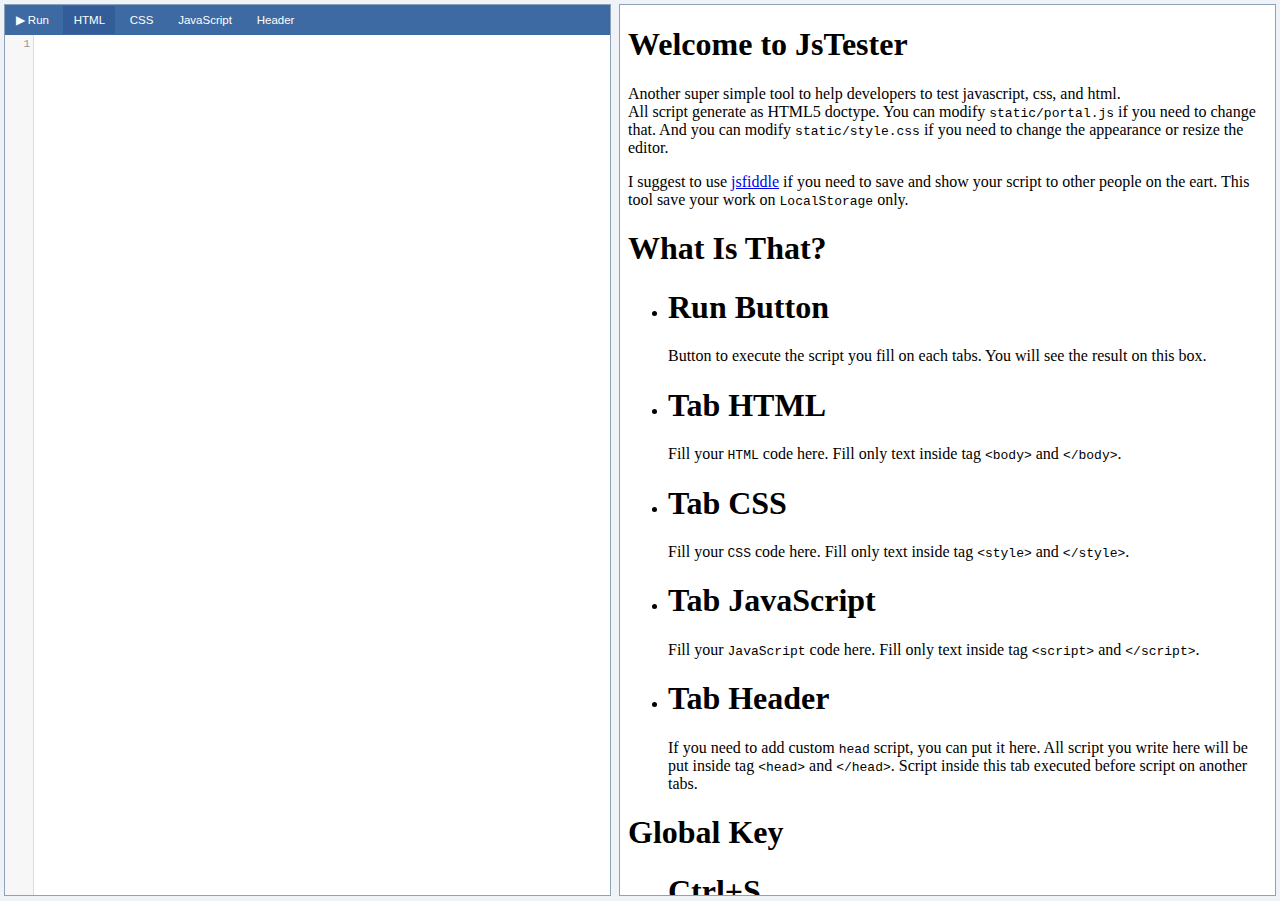
<file: index.html>
<!DOCTYPE html>
<html>
    <head>
        <meta charset="utf-8" />
        <link href="static/style.css" rel="stylesheet" type="text/css" />
        <link href="static/lib/codemirror.css" rel="stylesheet" type="text/css" />
        
        <script type="text/javascript" src="static/lib/codemirror.js"></script>
        <script type="text/javascript" src="static/mode/javascript.js"></script>
        <script type="text/javascript" src="static/mode/css.js"></script>
        <script type="text/javascript" src="static/mode/xml.js"></script>
        <script type="text/javascript" src="static/mode/htmlmixed.js"></script>
        <script type="text/javascript" src="static/jq.js"></script>
        <script type="text/javascript" src="static/portal.js"></script>
        
        <title>JsTester</title>
    </head>
    <body>
        <div id="editor" class="container">
            <ul id="editor-menu">
                <li onclick="viewIt();">&#9654; Run</li>
                <li data-editor="html">HTML</li>
                <li data-editor="css">CSS</li>
                <li data-editor="javascript">JavaScript</li>
                <li data-editor="header">Header</li>
            </ul>

            <div class="panel" id="panel-html"><textarea data-mode="html" id="edit-html">HTML</textarea></div>
            <div class="panel" id="panel-css"><textarea data-mode="css" id="edit-css">CSS</textarea></div>
            <div class="panel" id="panel-javascript"><textarea data-mode="javascript" id="edit-javascript">JavaScript</textarea></div>
            <div class="panel" id="panel-header"><textarea data-mode="html" id="edit-header">Header</textarea></div>
        </div>
        <div id="viewer" class="container">
            <iframe id="viewer-frame" src="about.html" frameborder="0" width="100%"></iframe>
        </div>
    </body>
</html>
</file>
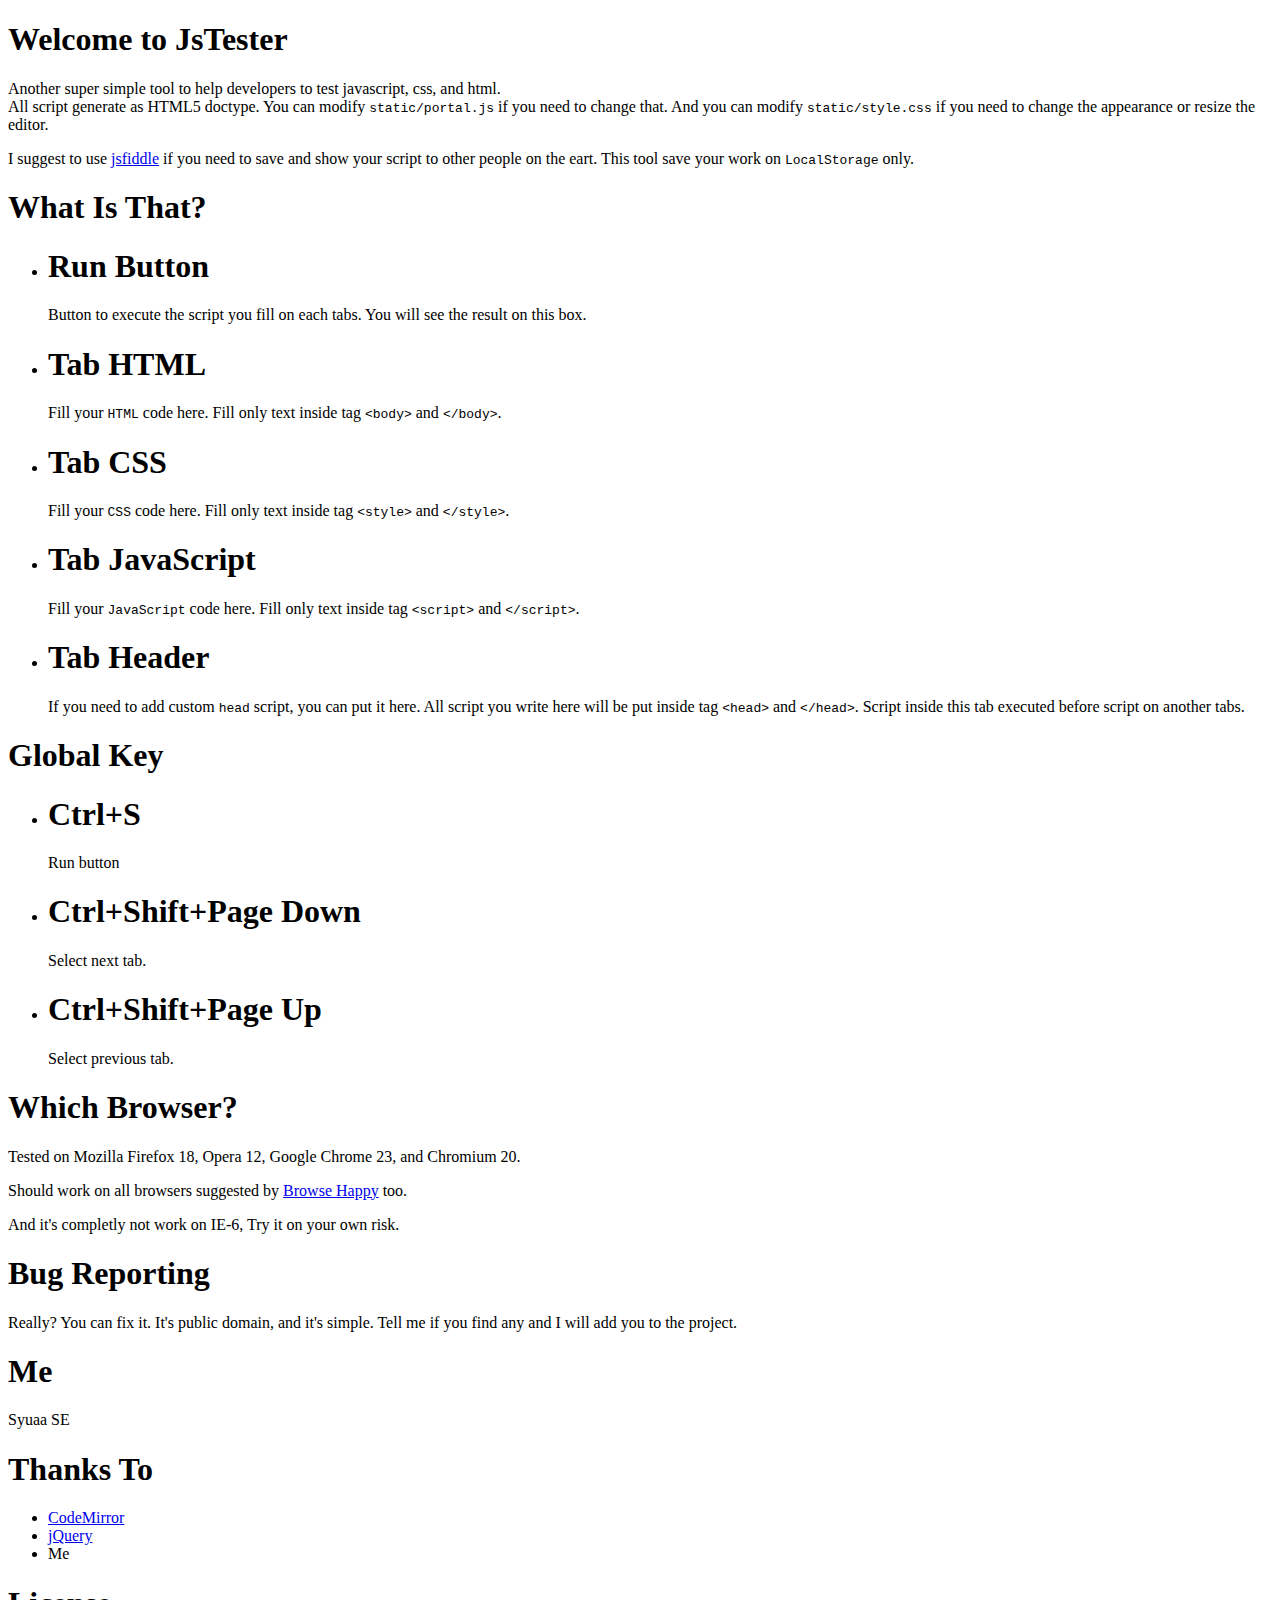
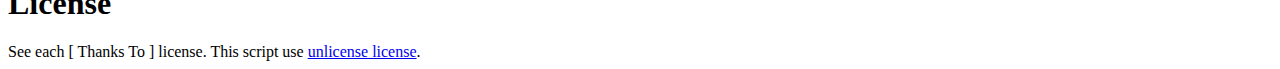
<file: about.html>
<!DOCTYPE html> 
<html>
<head>
<meta charset="utf-8" />
<title>JsTester</title>
</head>
<body>
<header><h1>Welcome to JsTester</h1></header>
<section>
    <p>Another super simple tool to help developers to test javascript, css, and html.<br/>All script generate as HTML5 doctype. You can modify <code>static/portal.js</code>
    if you need to change that. And you can modify <code>static/style.css</code> if you need to change the appearance or resize the editor.</p>
    <p>I suggest to use <a href="http://jsfiddle.net/">jsfiddle</a> if you need to save and show your script to other people on the eart. This tool save your work
    on <code>LocalStorage</code> only.</p>
    <article>
        <header><h1>What Is That?</h1></header>
        <section>
            <ul>
                <li><h1>Run Button</h1>
                    <p>Button to execute the script you fill on each tabs. You will see the result on this box.</p>
                </li>
                <li><h1>Tab HTML</h1>
                    <p>Fill your <code>HTML</code> code here. Fill only text inside tag <code>&lt;body&gt;</code> and <code>&lt;/body&gt;</code>.</p>
                </li>
                <li><h1>Tab CSS</h1>
                    <p>Fill your <code>CSS</code> code here. Fill only text inside tag <code>&lt;style&gt;</code> and <code>&lt;/style&gt;</code>.</p>
                </li>
                <li><h1>Tab JavaScript</h1>
                    <p>Fill your <code>JavaScript</code> code here. Fill only text inside tag <code>&lt;script&gt;</code> and <code>&lt;/script&gt;</code>.</p>
                </li>
                <li><h1>Tab Header</h1>
                    <p>If you need to add custom <code>head</code> script, you can put it here. All script you write here will be put inside tag <code>&lt;head&gt;</code> and <code>&lt;/head&gt;</code>.
                    Script inside this tab executed before script on another tabs.</p>
                </li>
            </ul>
        </section>
    </article>
    <article>
        <header><h1>Global Key</h1></header>
        <section>
            <ul>
                <li><h1>Ctrl+S</h1>
                    <p>Run button</p>
                </li>
                <li><h1>Ctrl+Shift+Page Down</h1>
                    <p>Select next tab.</p>
                </li>
                <li><h1>Ctrl+Shift+Page Up</h1>
                    <p>Select previous tab.</p>
                </li>
            </ul>
        </section>
    </article>
    <article>
        <header><h1>Which Browser?</h1><header>
        <section>
            <p>Tested on Mozilla Firefox 18, Opera 12, Google Chrome 23, and Chromium 20.</p>
            <p>Should work on all browsers suggested by <a href="http://browsehappy.com/">Browse Happy</a> too.</p>
            <p>And it's completly not work on IE-6, Try it on your own risk.</p>
        </section>
    </article>
    <article>
        <header><h1>Bug Reporting</h1><header>
        <section>
            Really? You can fix it. It's public domain, and it's simple. Tell me if you find any and I will add you to the project.
        </section>
    </article>
    <article>
        <header><h1>Me</h1><header>
        <section>
            Syuaa SE
        </section>
    </article>
    <article>
        <header><h1>Thanks To</h1><header>
        <section>
            <ul>
                <li><a href="http://codemirror.net/">CodeMirror</a></li>
                <li><a href="http://jquery.com/">jQuery</a></li>
                <li>Me</li>
            </ul>
        </section>
    </article>
    <article>
        <header><h1>License</h1><header>
        <section>
            See each [ Thanks To ] license. This script use <a href="http://unlicense.org/">unlicense license</a>.
        </section>
    </article>
</section>
</body>
<html>
</file>
<file: static/style.css>
body {
    font:.9em sans-serif, serif, arial;
    margin:0;
    padding:0;
    background:#EFF3F7;
    overflow:hidden;
}
.container {
    border:1px solid #8CA2B8;
    background:#fff;
    min-height:400px;
    margin:.3em;
}
#editor {
    position:absolute;
    width:42em;
    top:0;
}
#viewer {
    margin-left:43em;
}
#editor-menu {
    list-style-type:none;
    margin:0;
    padding:0;
    background:#3D6AA2;
}
#editor-menu li{
    display:inline-block;
    padding:.7em .9em;
    cursor:pointer;
    color:#fff;
    font-size:.8em;
}
#editor-menu li:hover,
#editor-menu li.selected { background:#335D98; }
fieldset { overflow:auto; }
</file>
<file: static/lib/codemirror.css>
/* BASICS */

.CodeMirror {
  /* Set height, width, borders, and global font properties here */
  font-family: monospace;
  height: 300px;
  overflow: hidden;
}
.CodeMirror-scroll {
  /* Set scrolling behaviour here */
  overflow-x: auto;
  overflow-y: hidden;
}

/* PADDING */

.CodeMirror-lines {
  padding: 4px 0; /* Vertical padding around content */
}
.CodeMirror pre {
  padding: 0 4px; /* Horizontal padding of content */
}

.CodeMirror-scrollbar-filler {
  background-color: white; /* The little square between H and V scrollbars */
}

/* GUTTER */

.CodeMirror-gutters {
  border-right: 1px solid #ddd;
  background-color: #f7f7f7;
}
.CodeMirror-linenumbers {}
.CodeMirror-linenumber {
  padding: 0 3px 0 5px;
  min-width: 20px;
  text-align: right;
  color: #999;
}

/* CURSOR */

.CodeMirror pre.CodeMirror-cursor {
  border-left: 1px solid black;
}
/* Shown when moving in bi-directional text */
.CodeMirror pre.CodeMirror-secondarycursor {
  border-left: 1px solid silver;
}
.cm-keymap-fat-cursor pre.CodeMirror-cursor {
  width: auto;
  border: 0;
  background: transparent;
  background: rgba(0, 200, 0, .4);
  filter: progid:DXImageTransform.Microsoft.gradient(startColorstr=#6600c800, endColorstr=#4c00c800);
}
/* Kludge to turn off filter in ie9+, which also accepts rgba */
.cm-keymap-fat-cursor pre.CodeMirror-cursor:not(#nonsense_id) {
  filter: progid:DXImageTransform.Microsoft.gradient(enabled=false);
}
/* Can style cursor different in overwrite (non-insert) mode */
.CodeMirror pre.CodeMirror-cursor.CodeMirror-overwrite {}

/* DEFAULT THEME */

.cm-s-default .cm-keyword {color: #708;}
.cm-s-default .cm-atom {color: #219;}
.cm-s-default .cm-number {color: #164;}
.cm-s-default .cm-def {color: #00f;}
.cm-s-default .cm-variable {color: black;}
.cm-s-default .cm-variable-2 {color: #05a;}
.cm-s-default .cm-variable-3 {color: #085;}
.cm-s-default .cm-property {color: black;}
.cm-s-default .cm-operator {color: black;}
.cm-s-default .cm-comment {color: #a50;}
.cm-s-default .cm-string {color: #a11;}
.cm-s-default .cm-string-2 {color: #f50;}
.cm-s-default .cm-meta {color: #555;}
.cm-s-default .cm-error {color: #f00;}
.cm-s-default .cm-qualifier {color: #555;}
.cm-s-default .cm-builtin {color: #30a;}
.cm-s-default .cm-bracket {color: #997;}
.cm-s-default .cm-tag {color: #170;}
.cm-s-default .cm-attribute {color: #00c;}
.cm-s-default .cm-header {color: blue;}
.cm-s-default .cm-quote {color: #090;}
.cm-s-default .cm-hr {color: #999;}
.cm-s-default .cm-link {color: #00c;}

.cm-negative {color: #d44;}
.cm-positive {color: #292;}
.cm-header, .cm-strong {font-weight: bold;}
.cm-em {font-style: italic;}
.cm-emstrong {font-style: italic; font-weight: bold;}
.cm-link {text-decoration: underline;}

.cm-invalidchar {color: #f00;}

div.CodeMirror span.CodeMirror-matchingbracket {color: #0f0;}
div.CodeMirror span.CodeMirror-nonmatchingbracket {color: #f22;}

/* STOP */

/* The rest of this file contains styles related to the mechanics of
   the editor. You probably shouldn't touch them. */

.CodeMirror {
  line-height: 1;
  position: relative;
  overflow: hidden;
}

.CodeMirror-scroll {
  /* 30px is the magic margin used to hide the element's real scrollbars */
  /* See overflow: hidden in .CodeMirror, and the paddings in .CodeMirror-sizer */
  margin-bottom: -30px; margin-right: -30px;
  padding-bottom: 30px; padding-right: 30px;
  height: 100%;
  outline: none; /* Prevent dragging from highlighting the element */
  position: relative;
}
.CodeMirror-sizer {
  position: relative;
}

/* The fake, visible scrollbars. Used to force redraw during scrolling
   before actuall scrolling happens, thus preventing shaking and
   flickering artifacts. */
.CodeMirror-vscrollbar, .CodeMirror-hscrollbar, .CodeMirror-scrollbar-filler {
  position: absolute;
  z-index: 6;
  display: none;
}
.CodeMirror-vscrollbar {
  right: 0; top: 0;
  overflow-x: hidden;
  overflow-y: scroll;
}
.CodeMirror-hscrollbar {
  bottom: 0; left: 0;
  overflow-y: hidden;
  overflow-x: scroll;
}
.CodeMirror-scrollbar-filler {
  right: 0; bottom: 0;
  z-index: 6;
}

.CodeMirror-gutters {
  position: absolute; left: 0; top: 0;
  height: 100%;
  z-index: 3;
}
.CodeMirror-gutter {
  height: 100%;
  display: inline-block;
  /* Hack to make IE7 behave */
  *zoom:1;
  *display:inline;
}
.CodeMirror-gutter-elt {
  position: absolute;
  cursor: default;
  z-index: 4;
}

.CodeMirror-lines {
  cursor: text;
}
.CodeMirror pre {
  /* Reset some styles that the rest of the page might have set */
  -moz-border-radius: 0; -webkit-border-radius: 0; -o-border-radius: 0; border-radius: 0;
  border-width: 0;
  background: transparent;
  font-family: inherit;
  font-size: inherit;
  margin: 0;
  white-space: pre;
  word-wrap: normal;
  line-height: inherit;
  color: inherit;
  z-index: 2;
  position: relative;
  overflow: visible;
}
.CodeMirror-wrap pre {
  word-wrap: break-word;
  white-space: pre-wrap;
  word-break: normal;
}
.CodeMirror-linebackground {
  position: absolute;
  left: 0; right: 0; top: 0; bottom: 0;
  z-index: 0;
}

.CodeMirror-linewidget {
  position: relative;
  z-index: 2;
}

.CodeMirror-wrap .CodeMirror-scroll {
  overflow-x: hidden;
}

.CodeMirror-measure {
  position: absolute;
  width: 100%; height: 0px;
  overflow: hidden;
  visibility: hidden;
}
.CodeMirror-measure pre { position: static; }

.CodeMirror pre.CodeMirror-cursor {
  position: absolute;
  visibility: hidden;
  border-right: none;
  width: 0;
}
.CodeMirror-focused pre.CodeMirror-cursor {
  visibility: visible;
}

.CodeMirror-selected { background: #d9d9d9; }
.CodeMirror-focused .CodeMirror-selected { background: #d7d4f0; }

.CodeMirror-searching {
  background: #ffa;
  background: rgba(255, 255, 0, .4);
}

/* IE7 hack to prevent it from returning funny offsetTops on the spans */
.CodeMirror span { *vertical-align: text-bottom; }

@media print {
  /* Hide the cursor when printing */
  .CodeMirror pre.CodeMirror-cursor {
    visibility: hidden;
  }
}
</file>
